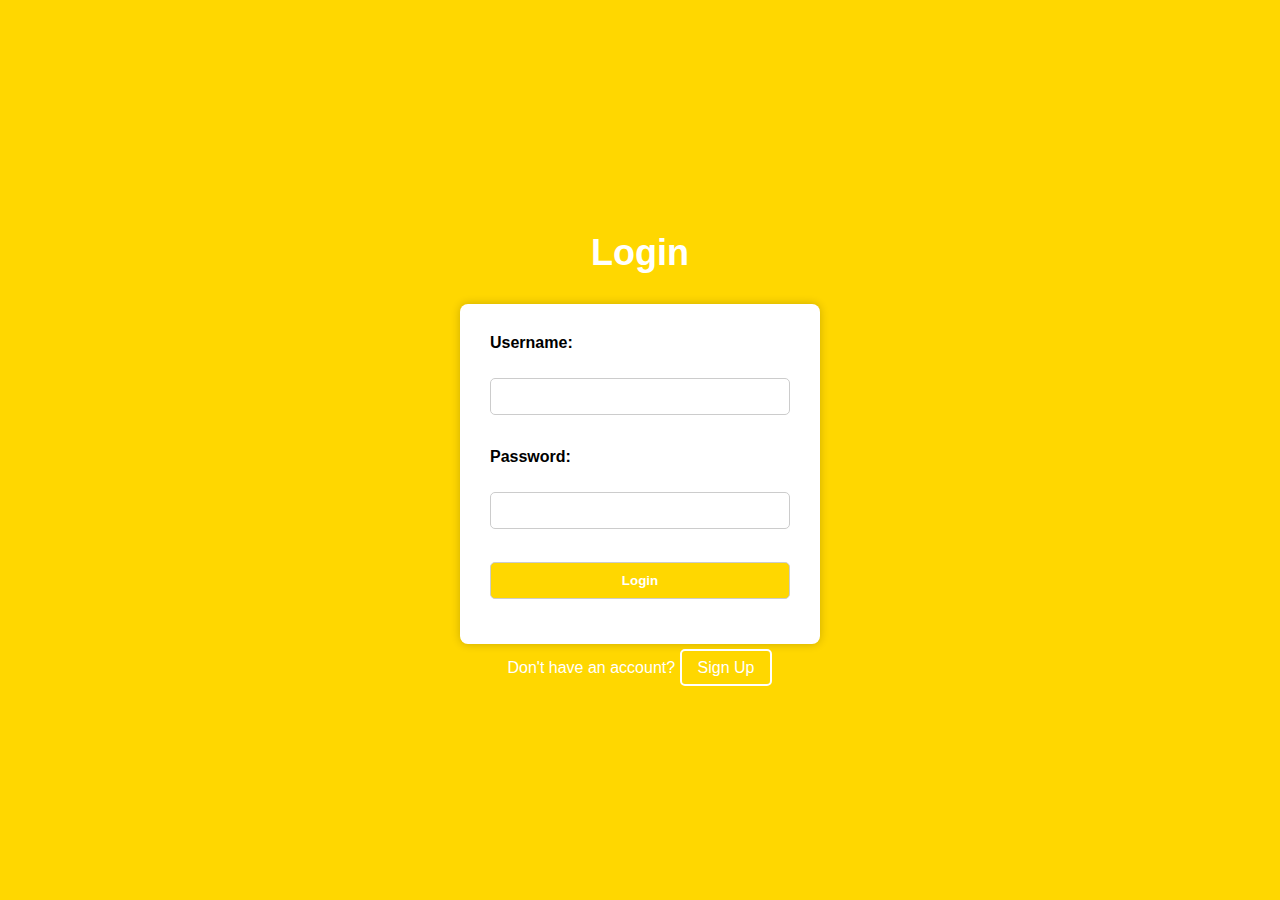
<file: login.HTML>
<!DOCTYPE html>
<html lang="en">
<head>
    <meta charset="UTF-8">
    <meta name="viewport" content="width=device-width, initial-scale=1.0">
    <title>Login</title>
    <style>
        body {
            margin: 0;
            padding: 0;
            font-family: Arial, sans-serif;
            background-color: gold;
            color: white;
            display: flex;
            justify-content: center;
            align-items: center;
            height: 100vh;
            flex-direction: column;
        }

        h1 {
            text-align: center;
            font-size: 36px;
            margin-bottom: 30px;
        }

        .login-box {
            background-color: white;
            padding: 30px;
            border-radius: 8px;
            box-shadow: 0 0 10px rgba(0, 0, 0, 0.2);
            width: 300px;
        }

        label {
            display: block;
            margin-bottom: 8px;
            color: black;
            font-weight: bold;
        }

        input[type="text"],
        input[type="password"],
        input[type="submit"] {
            width: 100%;
            padding: 10px;
            margin-bottom: 15px;
            border: 1px solid #ccc;
            border-radius: 5px;
            box-sizing: border-box;
        }

        input[type="submit"] {
            background-color: gold;
            color: white;
            font-weight: bold;
            cursor: pointer;
        }

            input[type="submit"]:hover {
                background-color: #ffd700;
            }

        .signup-btn {
            background-color: transparent;
            color: white;
            border: 2px solid white;
            padding: 8px 16px;
            text-decoration: none;
            border-radius: 5px;
            transition: background-color 0.3s ease;
        }

            .signup-btn:hover {
                background-color: rgba(255, 255, 255, 0.2);
            }

        p {
            text-align: center;
            margin-top: 15px;
        }

        a {
            color: white;
            text-decoration: none;
        }
    </style>
</head>
<body>
    <h1>Login</h1>
    <div class="login-box">
        <form action="/login" method="POST">
            <label for="username">Username:</label><br>
            <input type="text" id="username" name="Name" required><br><br>

            <label for="password">Password:</label><br>
            <input type="password" id="password" name="Password" required><br><br>

            <input type="submit" value="Login">
        </form>
    </div>

    <p>Don't have an account? <a href="/signup" class="signup-btn">Sign Up</a></p>
</body>
</html>
</file>
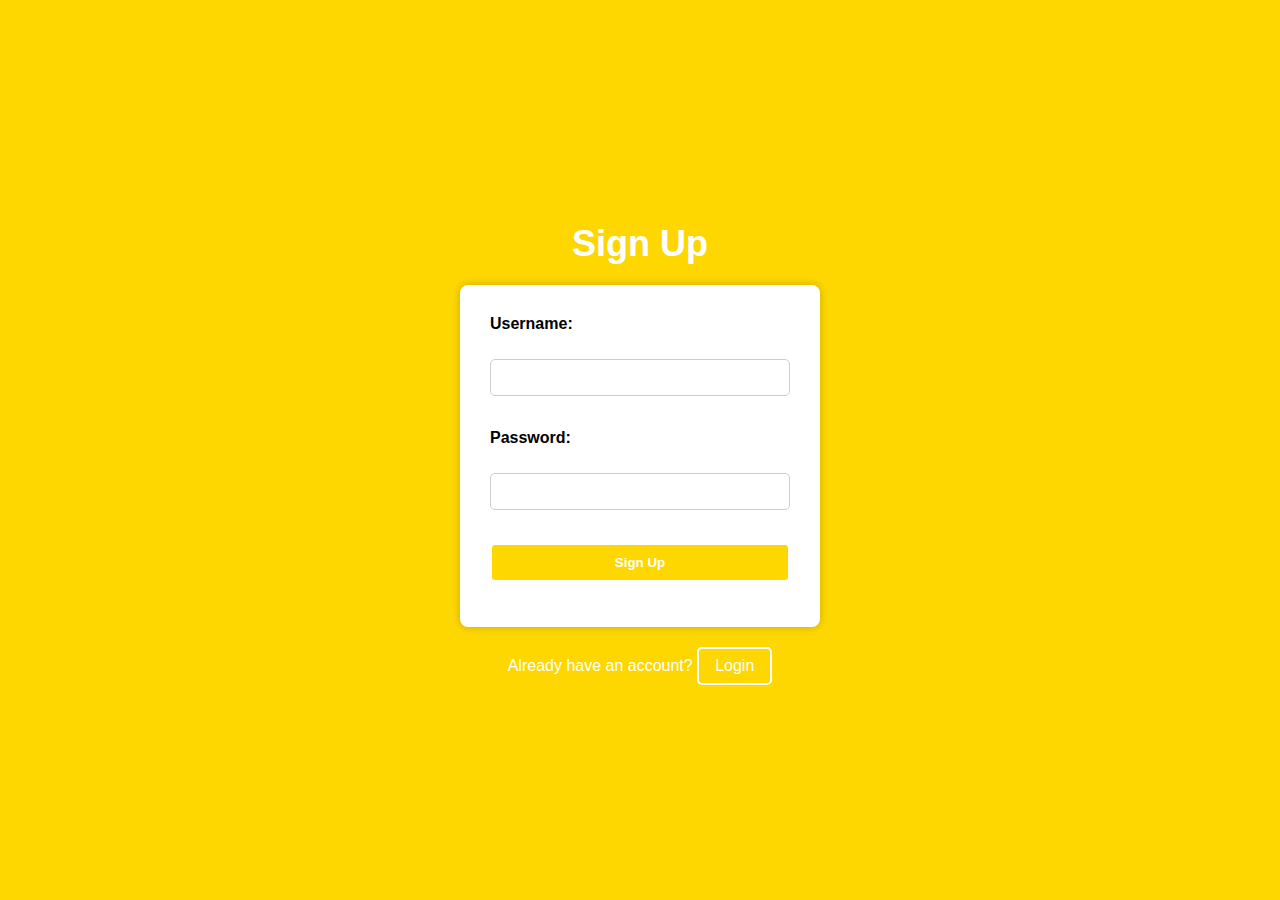
<file: signup.html>
<!DOCTYPE html>
<html lang="en">
<head>
    <meta charset="UTF-8">
    <meta name="viewport" content="width=device-width, initial-scale=1.0">
    <title>Sign Up</title>
   
    <style>
        body {
            margin: 0;
            padding: 0;
            font-family: Arial, sans-serif;
            background-color: gold;
            color: white;
            display: flex;
            justify-content: center;
            align-items: center;
            height: 100vh;
            flex-direction: column;
        }

        h1 {
            text-align: center;
            font-size: 36px;
            margin-bottom: 20px;
        }

        .signup-box {
            background-color: white;
            padding: 30px;
            border-radius: 8px;
            box-shadow: 0 0 10px rgba(0, 0, 0, 0.2);
            width: 300px;
            margin-bottom: 20px;
        }

        label {
            display: block;
            margin-bottom: 8px;
            color: black;
            font-weight: bold;
        }

        input[type="text"],
        input[type="password"],
        input[type="submit"] {
            width: 100%;
            padding: 10px;
            margin-bottom: 15px;
            border: 1px solid #ccc;
            border-radius: 5px;
            box-sizing: border-box;
        }

        input[type="submit"] {
            background-color: gold;
            color: white;
            font-weight: bold;
            cursor: pointer;
            border: 2px solid white;
        }

            input[type="submit"]:hover {
                background-color: #ffd700;
            }

        p {
            text-align: center;
            margin-top: 0px;
           
        }

        a {
            color: white;
            text-decoration: none;
            display: inline-block;
            border: 2px solid white;
            padding: 8px 16px;
            border-radius: 5px;
            transition: background-color 0.3s ease;
        }

            a:hover {
                background-color: rgba(255, 255, 255, 0.2);
            }
    </style>

</head>
<body>
    <h1>Sign Up</h1>
    <div class="signup-box">
        <form action="/signup" method="POST">
            <label for="username">Username:</label><br>
            <input type="text" id="username" name="username" required><br><br>

            <label for="password">Password:</label><br>
            <input type="password" id="password" name="password" required><br><br>

            <input type="submit" value="Sign Up">
        </form>
    </div>

    <p>Already have an account? <a href="/login">Login</a></p>
</body>
</html>
</file>
